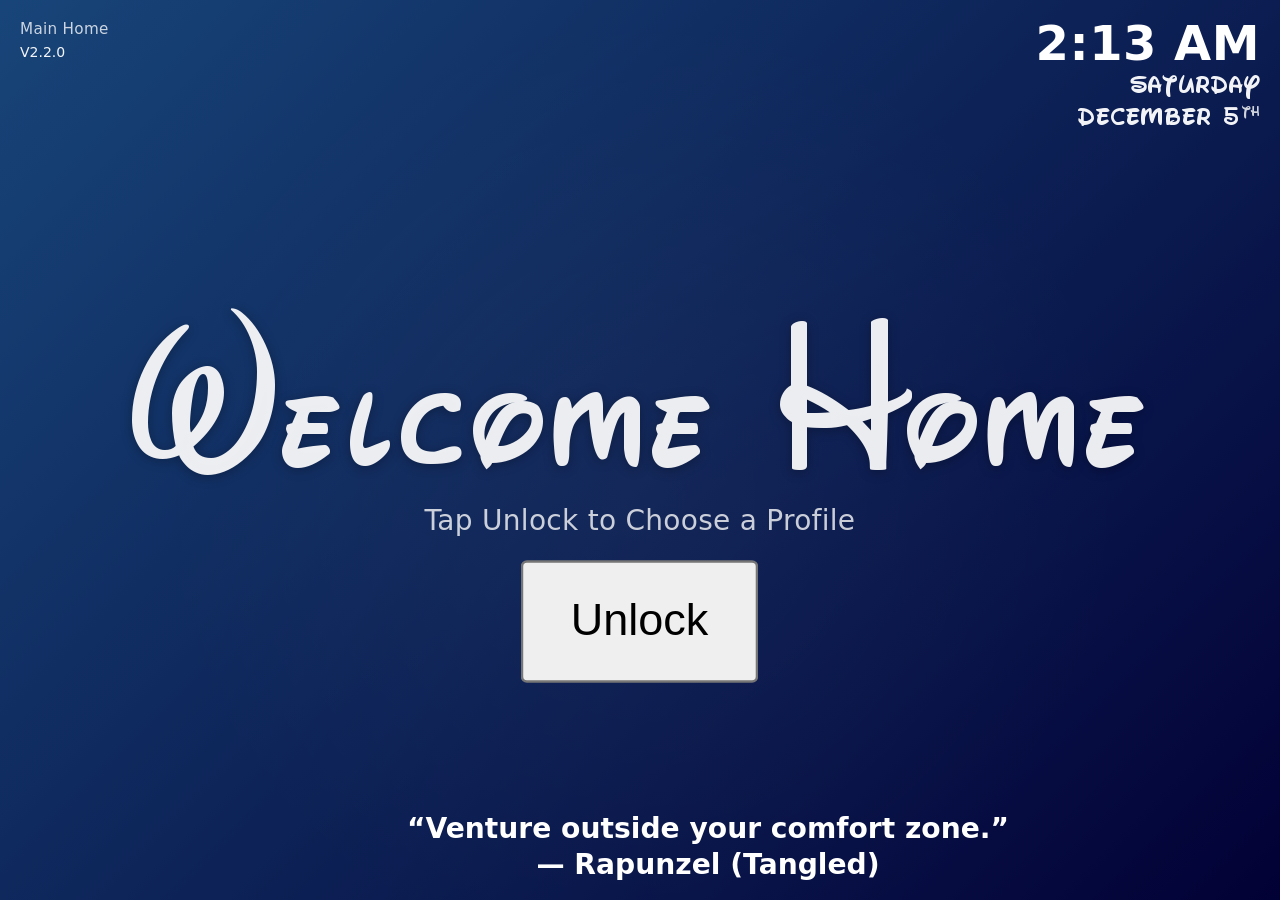
<file: index.html>
﻿<!-- index.html -->
<!doctype html>
<html lang="en">
<head>
  <meta charset="utf-8" />
  <meta name="viewport" content="width=device-width, initial-scale=1" />
  <title>Resort Channel</title>
  <link rel="stylesheet" href="styles.css" />
</head>

<body>
<main class="app">

  <!-- BACKGROUND -->
  <div class="bg"></div>
  <div class="scrim"></div>
  <canvas id="fireworksCanvas" class="fireworksCanvas" aria-hidden="true"></canvas>

  <!-- TOP BAR -->
  <header class="topbar">
    <div class="topLeft">
      <div class="pageText">
        <div id="resortName" class="resortName">Main Home</div>
        <div id="versionTag" class="versionTag">v2.#.#</div>
      </div>
    </div>

    <div class="topCenter">
      <div class="systemMessage">
        <div id="note" class="smallNote"></div>
      </div>
    </div>

    <div class="topRight">
      <div class="clockBlock">
        <div id="clock" class="clock">--:--</div>
        <div id="day" class="day">---</div>
        <div id="date" class="date">---</div>
      </div>
    </div>
  </header>

  <!-- ======================
       CENTER : PAGES ONLY
       ====================== -->
  <section class="center" id="pageHost">

    <!-- SPLASH (LOCK PAGE) -->
    <div id="splash">
      <h1 class="greeting">Welcome Home</h1>
      <p class="tagline" id="splashTagline">Tap Unlock to Choose a Profile</p>

      <div class="lockBox" id="lockBox">
        <button id="unlock" type="button">Unlock</button>
        <div id="error">Incorrect PIN</div>
      </div>

      <div class="menuGrid menuGrid--welcome">
        <button class="menuBtn" data-profile="lori" type="button">Lori &amp; Dave</button>
        <button class="menuBtn" data-profile="verhulst" type="button">Krista &amp; Mike</button>
        <button class="menuBtn" data-profile="mira" type="button">Mira &amp; Baby Hazel</button>
        <button class="menuBtn" data-profile="mckenzie" type="button">McKenzie</button>
        <button class="menuBtn" data-profile="kaylia" type="button">Kaylia</button>
        <button class="menuBtn" data-profile="tisha" type="button">Tisha &amp; Christian</button>
      </div>
    </div>

    <!-- CHOOSER (PROFILE SELECT PAGE) -->
    <div id="chooser" hidden>
      <h1 class="greeting">Welcome Home</h1>
      <p class="tagline" id="chooserTagline">Choose a Profile</p>

      <div class="menuGrid menuGrid--welcome">
        <button class="menuBtn" data-profile="lori" type="button">Lori &amp; Dave</button>
        <button class="menuBtn" data-profile="verhulst" type="button">Krista &amp; Mike</button>
        <button class="menuBtn" data-profile="mira" type="button">Mira &amp; Baby Hazel</button>
        <button class="menuBtn" data-profile="mckenzie" type="button">McKenzie</button>
        <button class="menuBtn" data-profile="kaylia" type="button">Kaylia</button>
        <button class="menuBtn" data-profile="tisha" type="button">Tisha &amp; Christian</button>
      </div>
    </div>

    <!-- PAGE: PROFILE -->
    <section id="profileView" class="page" data-page="profile" hidden>
      <h1 id="greeting" class="ProfileViewGreeting"></h1>
      <p id="tagline" class="tagline"></p>

      <div id="profileActions" class="menuGrid">
        <button class="menuBtn" data-page="disneyHome" type="button">Disney Resort Home</button>
        <button class="menuBtn" data-page="countdownDisplay" type="button">Countdown Display</button>
        <button class="menuBtn" data-page="disneyPictures" type="button">Disney Pictures</button>
        <button class="menuBtn" data-page="profileSettings" type="button">Profile Settings</button>
      </div>
    </section>

    <!-- PAGE: PROFILE SETTINGS -->
    <section id="profileSettingsView" class="page" data-page="profileSettings" hidden>
      <h1 class="profileSettingsTitle">Profile Settings</h1>
      <p class="tagline">Settings Saved per Profile.</p>

      <div class="menuGrid" id="profileSettingsActions">
        <button class="menuBtn" data-setting="arrivalDate" type="button">
          Disney Arrival Date:
          <span id="arrivalDateSettingValue" class="settingValue">Not set</span>
        </button>

        <button class="menuBtn" data-setting="homeLocation" type="button">
          Home Location (Weather):
          <span id="homeLocationSettingValue" class="settingValue">Not set</span>
        </button>

        <button class="menuBtn" data-setting="toggleCountdownOnTV" type="button">
          Countdown on Resort TV:
          <span id="countdownOnTvState">Off</span>
        </button>
      </div>
    </section>

    <!-- PAGE: COUNTDOWN DISPLAY -->
    <section id="countdownSection" class="page countdown-section" data-page="countdownDisplay" hidden aria-label="Disney Arrival Countdown">
      <div id="oneDayMessage" class="oneDayMessage">
        <div id="oneDayText" class="oneDayText">1 day till Disney</div>
      </div>

      <div class="flipcounter">
        <div class="flipcounter-top">
          <div class="flipcounter-title">
            <div class="flipcounter-kicker">Countdown to Disney</div>
            <div class="flipcounter-date">
              Arrival: <span id="arrivalDateText">—</span>
            </div>
          </div>

          <button id="changeDateBtn" class="flipcounter-change" type="button">Change date</button>
        </div>

        <div class="flipcounter-midband" aria-hidden="true"></div>

        <div class="flipcounter-row">
          <div class="flipcounter-digits">
            <div class="flipcounter-tile"><span id="cdDigit1">0</span></div>
            <div class="flipcounter-tile"><span id="cdDigit2">0</span></div>
            <div class="flipcounter-tile"><span id="cdDigit3">0</span></div>
          </div>
          <div class="flipcounter-daysLabel">Days</div>
        </div>

        <div class="flipcounter-footer">
          <span class="flipcounter-footerText">
            CITIZEN&nbsp;|&nbsp;OFFICIAL&nbsp;TIMEKEEPER OF DISNEY
          </span>
        </div>
      </div>
    </section>

    <!-- ======================
         PAGE: DISNEY RESORT TV
         ====================== -->
    <section
      id="resortTV"
      class="page resortTV"
      data-page="disneyHome"
      hidden
      aria-label="Disney Resort Channel"
    >
      <div class="resortTV-grid">

        <!-- FULL-WIDTH stage behind the rail -->
        <div id="slideStage" class="slide-stage" aria-hidden="true"></div>

        <!-- RIGHT: INFO RAIL -->
        <aside class="resortTV-rail" aria-label="Resort TV Info Rail">

          <div class="rail-brand">
            <img
              class="rail-brandLogo"
              src="assets/wdw-badge.png"
              alt="Walt Disney World badge"
              draggable="false"
            />
          </div>

          <div class="rail-divider"></div>

          <!-- WEATHER: Home + Disney (Now / Later) -->
          <section class="rail-weatherWrap" aria-label="Weather">

            <!-- top line: date left, time right -->
            <div class="rail-metaRow">
              <div class="rail-metaLeft" id="railDay">?</div>
              <div class="rail-metaRight" id="railTimeBig">?</div>
            </div>

            <div class="rail-thinRule"></div>

            <div class="rail-weather2col">

              <!-- HOME -->
              <div class="rail-col">
                <div class="rail-colTitle">HOME</div>

                <div class="rail-item">
                  <div class="rail-itemLabel">Now</div>
                  <div class="rail-card">
                    <span class="rail-weatherIcon" id="homeNowIcon">?</span>
                    <span class="rail-cardTemp" id="homeNowTemp">?</span>
                  </div>
                </div>

                <div class="rail-item">
                  <div class="rail-itemLabel">Later</div>
                  <div class="rail-card">
                    <span class="rail-weatherIcon" id="homeLaterIcon">?</span>
                    <span class="rail-cardTemp" id="homeLaterTemp">?</span>
                  </div>
                  <div class="rail-itemWhen" id="homeLaterWhen"></div>
                </div>
              </div>

              <div class="rail-vRule" aria-hidden="true"></div>

              <!-- DISNEY -->
              <div class="rail-col">
                <div class="rail-colTitle">DISNEY</div>

                <div class="rail-item">
                  <div class="rail-itemLabel">Now</div>
                  <div class="rail-card">
                    <span class="rail-weatherIcon" id="disneyNowIcon">?</span>
                    <span class="rail-cardTemp" id="disneyNowTemp">?</span>
                  </div>
                </div>

                <div class="rail-item">
                  <div class="rail-itemLabel">Later</div>
                  <div class="rail-card">
                    <span class="rail-weatherIcon" id="disneyLaterIcon">?</span>
                    <span class="rail-cardTemp" id="disneyLaterTemp">?</span>
                  </div>
                  <div class="rail-itemWhen" id="disneyLaterWhen"></div>
                </div>
              </div>

            </div>
          </section>

          <div class="rail-divider"></div>

          <!-- PARK HOURS -->
          <div class="rail-section">
            <div class="rail-sectionTitle">Park Hours</div>
            <div class="rail-divider"></div>

            <div class="rail-hoursList" id="railHoursList">
              <div class="rail-hoursItem">
                <span class="rail-hoursIcon">🏰</span>
                <div class="rail-hoursText">
                  <div class="rail-hoursName">Magic Kingdom</div>
                  <div class="rail-hoursTime">9:00 AM – 9:00 PM *</div>
                </div>
              </div>

              <div class="rail-hoursItem">
                <span class="rail-hoursIcon">🌐</span>
                <div class="rail-hoursText">
                  <div class="rail-hoursName">Epcot</div>
                  <div class="rail-hoursTime">11:00 AM – 10:00 PM *</div>
                </div>
              </div>

              <div class="rail-hoursItem">
                <span class="rail-hoursIcon">🎬</span>
                <div class="rail-hoursText">
                  <div class="rail-hoursName">Disney’s Hollywood Studios</div>
                  <div class="rail-hoursTime">9:00 AM – 9:00 PM *</div>
                </div>
              </div>

              <div class="rail-hoursItem">
                <span class="rail-hoursIcon">🦁</span>
                <div class="rail-hoursText">
                  <div class="rail-hoursName">Disney’s Animal Kingdom</div>
                  <div class="rail-hoursTime">8:00 AM – 7:00 PM *</div>
                </div>
              </div>
            </div>

            <div id="parkHoursNote" class="rail-typicalNote">
              * typical hours
            </div>
          </div>

        </aside>
      </div>
    </section>

    <!-- ======================
         OVERLAYS (NOT PAGES)
         ====================== -->

    <!-- COUNTDOWN CONFIG OVERLAY -->
    <div id="countdownOverlay" class="cdOverlay" aria-hidden="true" hidden>
      <div class="cdCard" role="dialog" aria-modal="true" aria-label="Countdown Config">
        <div class="cdHeader">
          <div class="cdTitle">Date of Arrival at Disney</div>
          <button class="cdClose" type="button">✕</button>
        </div>

        <div class="fieldRow">
          <label class="fieldLabel" for="cdDate">Select arrival date</label>
          <input id="cdDate" class="fieldInput" type="date" inputmode="none" />
        </div>

        <div id="cdError" class="npError" hidden>
          Please choose a date that is today or later.
        </div>

        <div class="btnRow">
          <button id="cdClear" class="cdBtn" type="button">Clear date</button>
          <button id="cdSave" class="cdBtn" type="button">Save</button>
        </div>
      </div>
    </div>

    <!-- NUMPAD OVERLAY -->
    <div id="numpadOverlay" class="overlay" hidden>
      <div class="numpad">
        <div class="numpadTop">
          <div class="numpadTitle">Enter PIN</div>
          <button id="npClose" class="npClose" type="button">✕</button>
        </div>

        <div id="npDots" class="dots">
          <span class="dot"></span><span class="dot"></span><span class="dot"></span>
          <span class="dot"></span><span class="dot"></span><span class="dot"></span>
        </div>

        <div class="grid">
          <button class="key" data-k="1" type="button">1</button>
          <button class="key" data-k="2" type="button">2</button>
          <button class="key" data-k="3" type="button">3</button>
          <button class="key" data-k="4" type="button">4</button>
          <button class="key" data-k="5" type="button">5</button>
          <button class="key" data-k="6" type="button">6</button>
          <button class="key" data-k="7" type="button">7</button>
          <button class="key" data-k="8" type="button">8</button>
          <button class="key" data-k="9" type="button">9</button>

          <button class="key keyFn" data-k="clear" type="button">Clear</button>
          <button class="key" data-k="0" type="button">0</button>
          <button class="key keyFn" data-k="back" type="button">Back</button>
        </div>

        <div id="npError" class="npError" hidden>Incorrect PIN</div>
      </div>
    </div>

    <!-- HOME LOCATION OVERLAY -->
    <div id="homeLocationOverlay" class="overlay" hidden aria-hidden="true" inert>
      <div class="overlayCard">
        <button class="overlayClose" id="homeLocClose" type="button" aria-label="Close">✕</button>

        <h2 class="overlayTitle">Home Location</h2>
        <p class="overlaySub">Enter City, State or ZIP. Tap Search to validate.</p>

        <div class="formRow">
          <label class="formLabel" for="homeLocQuery">City, State or ZIP</label>
          <input id="homeLocQuery" type="text" placeholder="e.g., Woodbury, MN or 55125" />
        </div>

        <div id="homeLocError" class="formError" hidden></div>
        <div id="homeLocStatus" class="formStatus" hidden></div>

        <div class="overlayActions">
          <button id="homeLocClear" class="btnDanger" type="button">Clear</button>
          <button id="homeLocSearch" class="btnSecondary" type="button">Search</button>
          <button id="homeLocSave" class="btnPrimary" type="button" disabled>Save</button>
        </div>
      </div>
    </div>

    <!-- FOOTER -->
    <footer class="bottombar">
      <div class="ticker">
        <span id="message"></span>
      </div>
    </footer>

  </section><!-- ✅ IMPORTANT: keep overlays/footer INSIDE #pageHost -->

  <!-- HOME BUTTON -->
  <button id="backBtn" class="backBtn" type="button" aria-label="Home">
    <img src="assets/up-back-arrow.png" class="homeIcon" alt="Home" />
  </button>

</main>



</main>

<script src="script.js"></script>
</body>
</html>
</file>
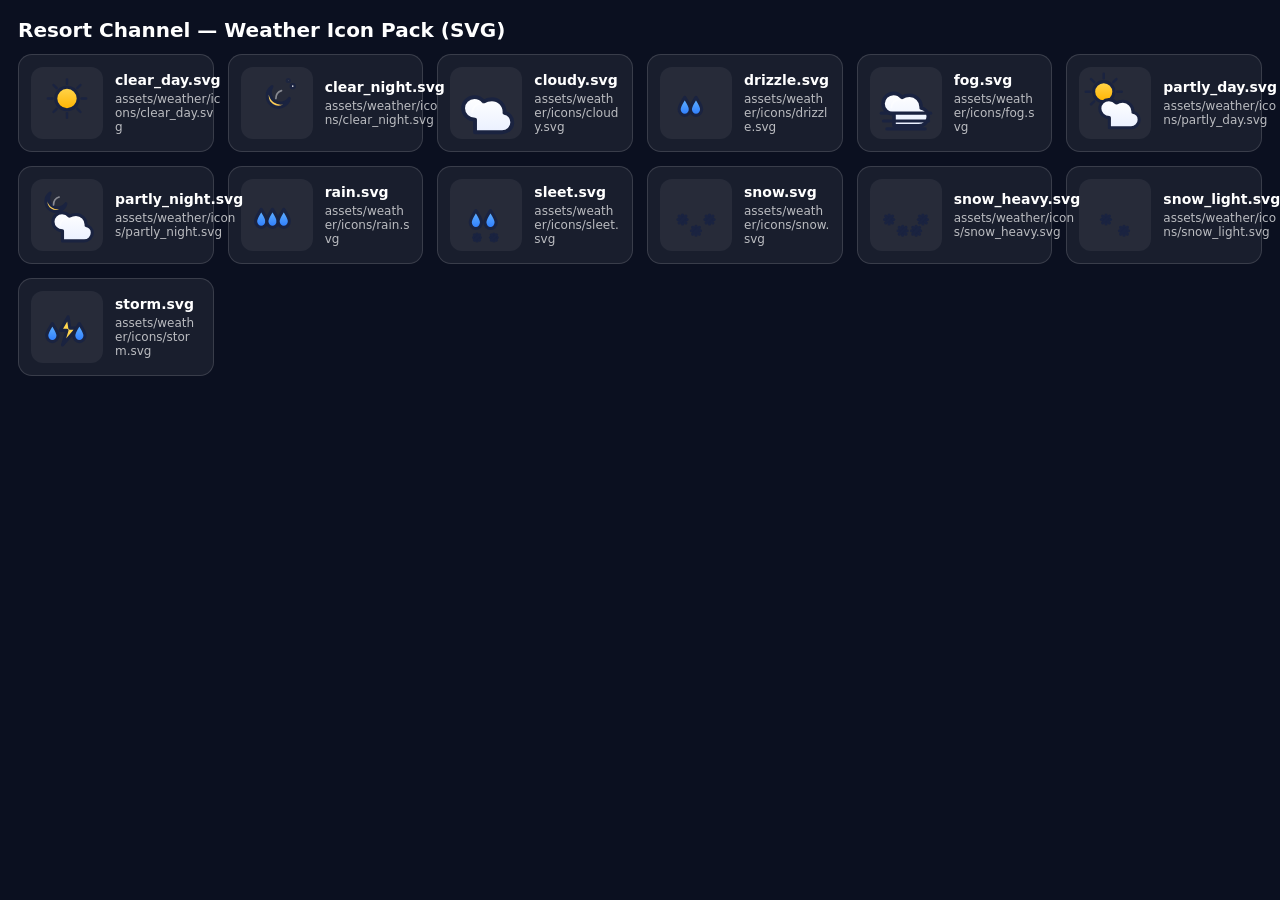
<file: assets/weather/icons/preview.html>
<!doctype html>
<html lang="en">
<head>
<meta charset="utf-8"/>
<meta name="viewport" content="width=device-width, initial-scale=1"/>
<title>Weather Icons Preview</title>
<style>
  body{font-family:system-ui,-apple-system,Segoe UI,Roboto,Arial,sans-serif;margin:18px;background:#0b1020;color:#fff}
  h1{margin:0 0 12px 0;font-size:20px}
  .grid{display:grid;grid-template-columns:repeat(auto-fill,minmax(180px,1fr));gap:14px}
  .card{background:rgba(255,255,255,.06);border:1px solid rgba(255,255,255,.14);border-radius:14px;padding:12px;display:flex;gap:12px;align-items:center}
  .icon{width:72px;height:72px;background:rgba(255,255,255,.06);border-radius:12px;display:grid;place-items:center}
  .icon img{width:72px;height:72px}
  .meta{display:flex;flex-direction:column;gap:4px}
  .name{font-weight:800;font-size:14px}
  .path{opacity:.7;font-size:12px;word-break:break-all}
</style>
</head>
<body>
<h1>Resort Channel — Weather Icon Pack (SVG)</h1>
<div class="grid">

  <div class="card">
    <div class="icon"><img src="assets/weather/icons/clear_day.svg" alt="clear_day.svg"/></div>
    <div class="meta">
      <div class="name">clear_day.svg</div>
      <div class="path">assets/weather/icons/clear_day.svg</div>
    </div>
  </div>

  <div class="card">
    <div class="icon"><img src="assets/weather/icons/clear_night.svg" alt="clear_night.svg"/></div>
    <div class="meta">
      <div class="name">clear_night.svg</div>
      <div class="path">assets/weather/icons/clear_night.svg</div>
    </div>
  </div>

  <div class="card">
    <div class="icon"><img src="assets/weather/icons/cloudy.svg" alt="cloudy.svg"/></div>
    <div class="meta">
      <div class="name">cloudy.svg</div>
      <div class="path">assets/weather/icons/cloudy.svg</div>
    </div>
  </div>

  <div class="card">
    <div class="icon"><img src="assets/weather/icons/drizzle.svg" alt="drizzle.svg"/></div>
    <div class="meta">
      <div class="name">drizzle.svg</div>
      <div class="path">assets/weather/icons/drizzle.svg</div>
    </div>
  </div>

  <div class="card">
    <div class="icon"><img src="assets/weather/icons/fog.svg" alt="fog.svg"/></div>
    <div class="meta">
      <div class="name">fog.svg</div>
      <div class="path">assets/weather/icons/fog.svg</div>
    </div>
  </div>

  <div class="card">
    <div class="icon"><img src="assets/weather/icons/partly_day.svg" alt="partly_day.svg"/></div>
    <div class="meta">
      <div class="name">partly_day.svg</div>
      <div class="path">assets/weather/icons/partly_day.svg</div>
    </div>
  </div>

  <div class="card">
    <div class="icon"><img src="assets/weather/icons/partly_night.svg" alt="partly_night.svg"/></div>
    <div class="meta">
      <div class="name">partly_night.svg</div>
      <div class="path">assets/weather/icons/partly_night.svg</div>
    </div>
  </div>

  <div class="card">
    <div class="icon"><img src="assets/weather/icons/rain.svg" alt="rain.svg"/></div>
    <div class="meta">
      <div class="name">rain.svg</div>
      <div class="path">assets/weather/icons/rain.svg</div>
    </div>
  </div>

  <div class="card">
    <div class="icon"><img src="assets/weather/icons/sleet.svg" alt="sleet.svg"/></div>
    <div class="meta">
      <div class="name">sleet.svg</div>
      <div class="path">assets/weather/icons/sleet.svg</div>
    </div>
  </div>

  <div class="card">
    <div class="icon"><img src="assets/weather/icons/snow.svg" alt="snow.svg"/></div>
    <div class="meta">
      <div class="name">snow.svg</div>
      <div class="path">assets/weather/icons/snow.svg</div>
    </div>
  </div>

  <div class="card">
    <div class="icon"><img src="assets/weather/icons/snow_heavy.svg" alt="snow_heavy.svg"/></div>
    <div class="meta">
      <div class="name">snow_heavy.svg</div>
      <div class="path">assets/weather/icons/snow_heavy.svg</div>
    </div>
  </div>

  <div class="card">
    <div class="icon"><img src="assets/weather/icons/snow_light.svg" alt="snow_light.svg"/></div>
    <div class="meta">
      <div class="name">snow_light.svg</div>
      <div class="path">assets/weather/icons/snow_light.svg</div>
    </div>
  </div>

  <div class="card">
    <div class="icon"><img src="assets/weather/icons/storm.svg" alt="storm.svg"/></div>
    <div class="meta">
      <div class="name">storm.svg</div>
      <div class="path">assets/weather/icons/storm.svg</div>
    </div>
  </div>

</div>
</body>
</html>
</file>
<file: styles.css>
/* styles.css
   =========================================================
   Resort Channel — tablet-first (16:10 friendly)
   CLEAN + COMPLETE (with Cascade Layers — no fighting by location)
   ========================================================= */

@layer base, views;

/* =========================
   BASE
   ========================= */
@layer base {

  /* =========================
     Fonts
     ========================= */
  @font-face {
    font-family: "Waltograph";
    src:
      url("assets/fonts/Waltograph.woff2") format("woff2"),
      url("assets/fonts/Waltograph.woff") format("woff");
    font-style: normal;
    font-display: swap;
  }

  @font-face {
    font-family: "WaltographUI";
    src:
      url("assets/fonts/WaltographUI-Bold.woff2") format("woff2"),
      url("assets/fonts/WaltographUI-Bold.woff") format("woff");
    font-weight: bold;
    font-style: normal;
    font-display: swap;
  }

  * { box-sizing: border-box; }

  :root{
    /* Layout */
    --topbar-h: 110px;
    --content-max: 900px;

    /* Home button reservation (footer safe area) */
    --home-btn-size: 128px;
    --home-btn-gap: 24px;
    --footer-safe-left: calc(var(--home-btn-size) + var(--home-btn-gap));
    --footer-safe-right: 16px;

    /* UI */
    --radius-lg: 24px;
    --radius-md: 18px;
    --radius-sm: 14px;

    --border-soft: rgba(255,255,255,0.18);
    --border-btn:  rgba(255,255,255,0.20);

    --text-strong: rgba(255,255,255,0.96);
    --text-soft:   rgba(255,255,255,0.82);

    /* Countdown / FlipCounter sizing system */
    --fc-pad: 18px;
    --fc-gap: 18px;
    --tile-w: 190px;
    --tile-h: 240px;
    --digit-size: 240px;
    --days-size: 85px;
    --seam-h: 9px;
    --section-width: min(860px, 92vw);

    /* Button system */
    --btn-width: 480px;

    /* Rail */
    --rail-width: 310px;
  }

  html, body{
    margin: 0;
    height: 100%;
    background: #000;
    font-family: system-ui, -apple-system, "Segoe UI", Roboto, Arial, sans-serif;
    color: #fff;
  }

  .app{
    height: 100%;
    position: relative;
    overflow: hidden;
  }

  /* Always honor [hidden] */
  [hidden] { display: none !important; }

  /* =========================
     Background
     ========================= */
  .bg{
    position: absolute;
    inset: 0;
    background: linear-gradient(135deg, #2b7ddc, #040161);
    pointer-events: none;
  }

  .bg::after{
    content:"";
    position:absolute;
    inset:0;
    background: radial-gradient(circle at 50% 55%, rgba(255,255,255,0.06), transparent 60%);
    pointer-events:none;
  }

  .scrim{
    position: absolute;
    inset: 0;
    background: rgba(0,0,0,0.45);
    pointer-events: none;
  }

  /* =========================
     Layout / Bars
     ========================= */
  .topbar{
    position: relative;
    z-index: 5;
    display: grid;
    grid-template-columns: 1fr auto 1fr;
    align-items: start;
    padding: 20px;
    height: var(--topbar-h);
  }

  .pageText{
    display: flex;
    flex-direction: column;
    gap: 4px;
  }

  .resortName{
    font-size: 0.95rem;
    letter-spacing: 0.02em;
    opacity: 0.78;
  }

  /* Top-center system message (note) */
  .systemMessage{
    font-size: 48px;
    opacity: 0;
    transform: translateY(8px);
  }

  .systemMessage.fade-in{ animation: fadeInUp 0.6s ease-out forwards; }
  .systemMessage.fade-out{ animation: fadeOutUp 0.6s ease-in forwards; }

  .oneDayMessage.fade-in{ animation: fadeInUp 0.6s ease-out forwards; }
  .oneDayMessage.fade-out{ animation: fadeOutUp 0.6s ease-in forwards; }

  @keyframes fadeInUp{
    from{ opacity: 0; transform: translateY(8px); }
    to{ opacity: 1; transform: translateY(0); }
  }
  @keyframes fadeOutUp{
    from{ opacity: 1; transform: translateY(0); }
    to{ opacity: 0; transform: translateY(-8px); }
  }

  .clockBlock{ text-align: right; }

  .clock{
    font-size: 48px;
    font-weight: 900;
    letter-spacing: 0.01em;
    line-height: 46px;
  }

  .day,
  .date{
    font-family: "WaltographUI", system-ui, sans-serif;
    font-size: 24px;
    line-height: 28px;
    font-weight: 850;
    opacity: 0.95;
  }

  .daySuffix{
    font-size: 0.6em;
    vertical-align: super;
    margin-left: 2px;
    opacity: 0.85;
  }

  /* Main center area */
  .center{
    position: relative;
    z-index: 4;
    height: calc(100% - var(--topbar-h));
    display: flex;
    align-items: center;
    justify-content: center;
    text-align: center;
    padding-top: 6vh;
    margin-top: -10vh;
  }

  /* Let the page host behave like a full-screen stage */
  #pageHost{
    position: relative;
    width: 100%;
    height: 100%;
  }

  /* =========================
     Bottom Bar / Quote / Ticker
     ========================= */
  .bottombar{
    position: fixed;
    left: 0;
    right: 0;
    bottom: 6px;
    padding: 10px 16px;
    z-index: 5;
  }

  .bottombar .ticker{
    margin-left: var(--footer-safe-left);
    margin-right: var(--footer-safe-right);
    width: auto;
    text-align: center;
  }

  #message{
    white-space: pre-line;
    text-align: center;
  }

  /* Clamp to 2 lines */
  .bottombar .ticker #message{
    font-size: clamp(26px, 2.2vw, 32px);
    font-weight: 600;
    line-height: 1.3;

    display: -webkit-box;
    -webkit-box-orient: vertical;
    -webkit-line-clamp: 2;
    line-clamp: 2;
    overflow: hidden;
  }

  /* =========================
     Splash text
     ========================= */
  .greeting{
    font-family: "Waltograph", system-ui, sans-serif;
    font-size: clamp(200px, 4.2vw, 250px);
    letter-spacing: 0.03em;
    margin: 0;
    font-weight: 400;
    font-synthesis: none;
    -webkit-font-smoothing: antialiased;
    text-rendering: optimizeLegibility;
    color: rgba(255,255,255,0.92);
    text-shadow: 0 2px 12px rgba(0,0,0,0.28);
  }

  .tagline{
    text-align: center;
    font-size: clamp(8px, 2.4vw, 28px);
    opacity: 0.78;
    letter-spacing: 0.01em;
    margin-top: 2px;
  }

  .lockBox{ margin-top: 60px; }

  #unlock{
    scale: 2.5;
    padding: 12px 18px;
    font-size: 18px;
  }

  #error{
    display: none;
    color: #ff9999;
    margin-top: 8px;
  }

  /* =========================
     Unified button grid + style
     ========================= */
  .menuGrid{
    display: grid;
    grid-template-columns: repeat(2, auto);
    gap: 12px;
    margin: 30px auto 0;
    width: fit-content;
    justify-items: center;
    align-items: center;
  }

  /* Profile actions ONLY = 1 column */
  #profileView .menuGrid{ grid-template-columns: 1fr; }

  /* Splash menu hidden until unlocked */
  #splash .menuGrid--welcome{ display: none; }

  .menuBtn{
    width: var(--btn-width);
    padding: 18px 18px;
    border-radius: var(--radius-md);
    font-size: 22px;
    font-weight: 850;
    letter-spacing: 0.02em;

    border: 1px solid var(--border-btn);
    background: linear-gradient(180deg, rgba(255,255,255,0.18), rgba(255,255,255,0.10));
    color: var(--text-strong);

    box-shadow:
      inset 0 1px 0 rgba(255,255,255,0.22),
      0 10px 24px rgba(0,0,0,0.28);

    cursor: pointer;
    text-align: center;
    transition: transform 100ms ease, background 180ms ease, box-shadow 180ms ease;
    -webkit-tap-highlight-color: transparent;
  }

  .menuBtn:hover{
    background: linear-gradient(180deg, rgba(255,255,255,0.22), rgba(255,255,255,0.12));
  }

  .menuBtn:active{
    transform: scale(0.985);
    box-shadow:
      inset 0 1px 0 rgba(255,255,255,0.20),
      0 6px 18px rgba(0,0,0,0.26);
  }

  /* =========================
     Chooser View
     ========================= */
  #chooser{
    width: 100%;
    display: flex;
    flex-direction: column;
    align-items: center;
    margin: 0 auto;
    min-height: 62vh;
    white-space: nowrap;
  }

  /* =========================
     Profile View
     ========================= */
  #profileView{
    width: 100%;
    margin: 0 auto;
    min-height: 62vh;
    flex-direction: column;
    align-items: center;
    white-space: nowrap;
  }

  #profileView .ProfileViewGreeting{
    font-family: "Waltograph", system-ui, sans-serif;
    font-size: clamp(100px, 4.2vw,160px);
    font-weight: 400;
    font-synthesis: none;
    -webkit-font-smoothing: antialiased;
    text-rendering: optimizeLegibility;
    color: rgba(255,255,255,0.92);
    text-shadow: 0 2px 12px rgba(0,0,0,0.28);
    margin: 20px auto;
    max-width: 92vw;
    white-space: nowrap;
  }

  #profileActions{
    margin-top: 18px;
    width: min(520px, 92vw);
    margin-left: auto;
    margin-right: auto;
    padding-bottom: 6px;
  }

  /* =========================
     Home Button
     ========================= */
  .backBtn{
    position: absolute;
    left: 16px;
    bottom: 8px;
    width: var(--home-btn-size);
    height: var(--home-btn-size);
    border-radius: 50%;
    border: 1px solid rgba(255,255,255,0.25);
    background: rgba(0,0,0,0.35);
    opacity: 0.65;
    display: none;
    cursor: pointer;
    z-index: 50;
    overflow: hidden;
    -webkit-tap-highlight-color: transparent;
    outline: none;
    padding: 0;

    box-shadow:
      inset 0 1px 0 rgba(255,255,255,0.10),
      0 14px 30px rgba(0,0,0,0.30);
  }

  .backBtn::after{
    content:"";
    position:absolute;
    inset:0;
    border-radius:50%;
    background: rgba(255,255,255,0.18);
    opacity: 0;
    transition: opacity 120ms ease;
    pointer-events:none;
  }

  .backBtn.disabled{
    opacity: 0.35;
    pointer-events: none;
  }

  .homeIcon{
    position:absolute;
    width: 130px;
    height:auto;
    left:50%;
    top:50%;
    transform: translate(-50%, -50%) translateX(-4px);
    pointer-events:none;
  }

  /* =========================
     Numpad Overlay
     ========================= */
  .overlay{
    position: absolute;
    inset: 0;
    display: none;
    align-items: center;
    justify-content: center;
    background: rgba(0,0,0,0.65);
    z-index: 20;
    pointer-events: none;
  }

  .overlay.show{
    display: flex;
    pointer-events: auto;
  }

  .numpad{
    background:#111;
    padding: 18px;
    border-radius: var(--radius-md);
    width: 320px;
    border: 1px solid rgba(255,255,255,0.10);
    box-shadow: 0 18px 44px rgba(0,0,0,0.45);
  }

  .dots{
    display:flex;
    justify-content:center;
    gap:10px;
    margin: 10px 0;
  }

  .dot{
    width: 12px;
    height: 12px;
    border-radius: 50%;
    background: rgba(255,255,255,0.20);
  }

  .dot.filled{ background:#fff; }

  .grid{
    display:grid;
    grid-template-columns: repeat(3, 1fr);
    gap: 10px;
  }

  .key{
    padding: 16px;
    font-size: 18px;
    background: rgba(255,255,255,0.10);
    border: none;
    color: #fff;
    border-radius: 12px;
    transition: transform 80ms ease, background 120ms ease;
  }

  .key:active{
    transform: scale(0.96);
    background: rgba(255,255,255,0.18);
  }

  .keyFn{ font-size: 14px; }

  .npError{
    color:#ff9999;
    text-align:center;
    margin-top:10px;
    font-weight: 700;
  }

  /* =========================
     Countdown Config Modal
     ========================= */
  .cdOverlay{
    position: fixed;
    inset: 0;
    display: none;
    align-items: center;
    justify-content: center;
    padding: 28px;
    background: rgba(0,0,0,0.65);
    z-index: 999;
    pointer-events: none;
  }

  .cdOverlay.show{
    display:flex;
    pointer-events: auto;
  }

  .cdCard{
    width: min(620px, 96vw);
    background: rgba(15,15,15,0.94);
    border: 1px solid rgba(255,255,255,0.18);
    border-radius: var(--radius-lg);
    padding: 30px 32px;
    box-shadow: 0 18px 44px rgba(0,0,0,0.45);
    pointer-events: auto;
  }

  .cdHeader{
    display: grid;
    grid-template-columns: 1fr auto 1fr;
    align-items: center;
    margin-bottom: 20px;
    position: relative;
  }

  .cdTitle{
    grid-column: 2;
    text-align:center;
    font-size: 32px;
    font-weight: 900;
    letter-spacing: 0.2px;
    pointer-events:none;
  }

  .cdClose{
    grid-column: 3;
    justify-self: end;
    width: 56px;
    height: 56px;
    border-radius: 16px;
    border: 1px solid rgba(255,255,255,0.20);
    background: rgba(255,255,255,0.10);
    color: rgba(255,255,255,0.95);
    cursor: pointer;
    font-size: 22px;
    position: relative;
    z-index: 5;
  }

  .cdClose:active{ transform: translateY(1px); }

  #countdownOverlay[data-mode="change"] #cdClear{ display:none !important; }
  #countdownOverlay:not([data-mode="change"]) #cdClear{ display:inline-block; }

  .fieldRow{
    display: grid;
    grid-template-columns: 1fr max-content;
    align-items: center;
    gap: 22px;
    margin: 18px 0;
    padding: 18px 20px;
    border-radius: var(--radius-md);
    background: rgba(255,255,255,0.05);
    border: 1px solid rgba(255,255,255,0.10);
  }

  .fieldLabel{
    font-size: 24px;
    opacity: 0.92;
  }

  .fieldInput{
    width: auto;
    height: 56px;
    margin: 0 auto;
    padding: 0 10px;
    border-radius: 16px;
    border: 1px solid rgba(255,255,255,0.22);
    background: rgba(0,0,0,0.30);
    color: rgba(255,255,255,0.95);
    justify-self: center;
    font-size: 24px;
    text-align: center;
    align-self: center;
  }

  .btnRow{
    display: grid;
    grid-template-columns: 1fr 1fr;
    gap: 18px;
    margin-top: 24px;
    width: 100%;
  }

  .btnRow .cdBtn{
    width: 100%;
    padding: 14px 14px;
    font-size: clamp(18px, 2.8vw, 26px);
    font-weight: 900;
    border-radius: var(--radius-md);
    border: 1px solid rgba(255,255,255,0.20);
    background: linear-gradient(180deg, rgba(255,255,255,0.18), rgba(255,255,255,0.10));
    color: rgba(255,255,255,0.96);

    min-width: 0;
    white-space: nowrap;
    overflow: hidden;
    text-overflow: ellipsis;
  }

  #countdownOverlay[data-mode="change"] #cdSave{ grid-column: 2; }

  /* =========================
     Profile Backgrounds
     ========================= */
  .app.profile-verhulst .bg{
    background-image: url("assets/bg-verhulst.webp");
    background-size: cover;
    background-position: center;
  }
  .app.profile-lori .bg{
    background-image: url("assets/bg-lori.jpg");
    background-size: cover;
    background-position: center;
  }
  .app.profile-mckenzie .bg{
    background-image: url("assets/bg-mckenzie.png");
    background-size: cover;
    background-position: center;
  }
  .app.profile-kaylia .bg{
    background-image: url("assets/bg-kaylia.jpg");
    background-size: cover;
    background-position: center;
  }
  .app.profile-mira .bg{
    background-image: url("assets/bg-mira.jpg");
    background-size: cover;
    background-position: center;
  }
  .app.profile-tisha .bg{
    background-image: url("assets/bg-tisha.jpg");
    background-size: cover;
    background-position: center;
  }
  .app[class*="profile-"] .scrim{ background: rgba(0,0,0,0.45); }

  /* =========================
     Countdown Mode Backgrounds
     ========================= */
  .app.countdown-mode .bg{
    background-image: url("assets/saratoga-bkgd.png");
    background-size: cover;
    background-position: center bottom;
    background-repeat: no-repeat;
  }

  .app.countdown-mode.one-day-mode .bg{
    background-image: url("assets/one-day-bkgd.webp");
    background-size: cover;
    background-position: center center;
    background-repeat: no-repeat;
  }

  .app.countdown-mode #greeting,
  .app.countdown-mode #tagline,
  .app.countdown-mode #profileActions{
    display:none !important;
  }

  /* =========================
     Countdown Display (FlipCounter)
     ========================= */
  .countdown-section{
    position: absolute;
    left: 50%;
    top: 50%;
    transform: translate(-50%, -50%);
    z-index: 6;
    width: var(--section-width);
    padding: 5px;
  }

  .flipcounter{
    position: relative;
    overflow: hidden;
    border-radius: 22px;
    padding: var(--fc-pad);
    background: linear-gradient(180deg, rgba(30,120,255,0.65), rgba(35,95,220,0.50));
    border: 1px solid rgba(255,255,255,0.22);
    box-shadow: 0 16px 34px rgba(0,0,0,0.22);
    min-height: 340px;
  }

  .flipcounter-top{
    position: relative;
    z-index: 2;
    display:flex;
    align-items:center;
    justify-content: space-between;
    gap: 14px;
    margin-bottom: 14px;
  }

  .flipcounter-kicker{
    font-weight: 900;
    font-size: 20px;
    letter-spacing: 0.04em;
  }

  .flipcounter-date{
    margin-top: 4px;
    opacity: 0.9;
    font-size: 16px;
  }

  .flipcounter-change{
    padding: 12px 14px;
    border-radius: 14px;
    border: 1px solid rgba(255,255,255,0.22);
    background: rgba(255,255,255,0.12);
    color: rgba(255,255,255,0.95);
    font-weight: 800;
    cursor: pointer;
  }

  .flipcounter-midband{
    position:absolute;
    left:0;
    right:0;
    top:85px;
    height:265px;
    background: rgba(0,0,0,0.16);
  }

  .flipcounter-row{
    position: relative;
    z-index: 2;
    display:flex;
    align-items:center;
    justify-content:center;
    gap: var(--fc-gap);
    padding: 18px 12px 12px;
  }

  .flipcounter-digits{
    display:flex;
    gap: 12px;
  }

  .flipcounter-tile{
    position: relative;
    overflow: hidden;
    width: var(--tile-w);
    height: var(--tile-h);
    border-radius: 14px;
    background: rgba(255,255,255,0.98);
    box-shadow: 0 14px 30px rgba(0,0,0,0.28);
    display: grid;
    place-items: center;
  }

  .flipcounter-tile::after{
    content:"";
    position:absolute;
    left:5px;
    right:5px;
    top:50%;
    height: var(--seam-h);
    transform: translateY(-10px);
    background: rgba(0,0,0,0.90);
    border-radius: 3px;
    pointer-events:none;
  }

  .flipcounter-tile span{
    display:block;
    width:100%;
    text-align:center;
    font-size: var(--digit-size);
    font-weight: 900;
    line-height: 1;
    margin: 0;
    padding: 0;
    font-variant-numeric: tabular-nums;
    font-feature-settings: "tnum" 1;
    color: rgba(5,30,55,0.95);
  }

  .flipcounter-daysLabel{
    font-size: var(--days-size);
    font-weight: 800;
    line-height: 1;
    letter-spacing: 0.2px;
    color: rgba(255,255,255,0.95);
    padding-right: 6px;
  }

  .flipcounter-footer{
    position: relative;
    z-index: 2;
    background: rgba(0,0,0,0.14);
    padding: 10px 14px;
    text-align:center;
    border-radius: 14px;
    margin-top: 10px;
  }

  .flipcounter-footerText{
    font-size: 16px;
    font-weight: 900;
    letter-spacing: 0.9px;
    color: rgba(255,255,255,0.92);
  }

  .flipcounter-tile.is-flipping{
    animation: tileFlipUp 220ms ease-out;
    transform-origin: 50% 70%;
  }

  @keyframes tileFlipUp{
    0%   { transform: translateY(6px) rotateX(0deg); }
    40%  { transform: translateY(0px) rotateX(-14deg); }
    100% { transform: translateY(0px) rotateX(0deg); }
  }

  /* =========================
     One-Day / Arrival / Post-trip
     ========================= */
  .app.countdown-mode .scrim { background: rgba(0,0,0,0.25); }
  .app.countdown-mode.one-day-mode .scrim { background: rgba(0,0,0,0.15); }

  .app.countdown-mode.one-day-mode .flipcounter{ display: none !important; }

  .oneDayMessage{
    position: fixed;
    left: 50%;
    top: 50%;
    z-index: 20;

    --lift: -220px;
    --in: 700ms;
    --hold: 3500ms;
    --out: 700ms;

    max-width: 980px;
    min-width: 750px;
    line-height: 1.35;
    text-align: center;
    white-space: normal;

    font-family: "WaltographUI", system-ui, sans-serif;
    font-size: clamp(64px, 3.8vw, 72px);
    font-weight: 900;
    letter-spacing: 0.06em;

    color: rgba(255,255,255,0.96);
    text-shadow:
      0 4px 18px rgba(0,0,0,0.45),
      0 0 22px rgba(255,255,255,0.35);

    transform: translate(-50%, -50%) translateY(var(--lift));
    opacity: 0;
    animation: oneDayInOut calc(var(--in) + var(--hold) + var(--out)) ease-in-out infinite;
    will-change: transform, opacity;

    display: none;
  }

  .app.countdown-mode.one-day-mode .oneDayMessage{ display: block; }

  .app.arrival-day-mode .oneDayMessage{
    display: block;
    animation: none;
    opacity: 1;
  }

  .app.arrival-day-mode .flipcounter{ display: none !important; }

  @keyframes oneDayInOut{
    0%{
      opacity: 0;
      transform: translate(-50%, -50%) translateY(calc(var(--lift) + 16px)) scale(0.985);
    }
    12%{
      opacity: 1;
      transform: translate(-50%, -50%) translateY(var(--lift)) scale(1);
    }
    78%{
      opacity: 1;
      transform: translate(-50%, -50%) translateY(var(--lift)) scale(1);
    }
    100%{
      opacity: 0;
      transform: translate(-50%, -50%) translateY(calc(var(--lift) - 10px)) scale(0.99);
    }
  }

  .app.arrival-day-mode .bg{
    background-image: url("assets/one-day-bkgd.webp");
    background-size: cover;
    background-position: center center;
    background-repeat: no-repeat;
  }

  .app.post-trip-mode .bg{
    background-image: url("assets/bg-welcome-home.png");
    background-size: cover;
    background-position: center bottom;
    background-repeat: no-repeat;
  }

  .app.post-trip-mode .scrim{ background: rgba(0,0,0,0.40); }

  .app.post-trip-mode .oneDayMessage{
    display: block;
    animation: none;
    opacity: 1;
    font-size: clamp(54px, 3.2vw, 64px);
  }

  /* =========================
     Fireworks canvas overlay
     ========================= */
  #fireworksCanvas{
    position: fixed;
    inset: 0;
    width: 100vw;
    height: 100vh;
    pointer-events: none;
    background: transparent;
    z-index: 9999;
  }

  /* =========================
     HOME LOCATION OVERLAY (City/State/ZIP) — STYLE ONLY
     ========================= */
  #homeLocationOverlay.overlay{ z-index: 30; }

  #homeLocationOverlay .overlayCard{
    width: min(720px, 92vw);
    background: rgba(15,15,15,0.94);
    border: 1px solid rgba(255,255,255,0.18);
    border-radius: var(--radius-lg);
    padding: 28px 28px 22px;
    box-shadow: 0 18px 44px rgba(0,0,0,0.45);
    position: relative;
  }

  #homeLocationOverlay .overlayClose{
    position: absolute;
    top: 18px;
    right: 18px;
    width: 56px;
    height: 56px;
    border-radius: 16px;
    border: 1px solid rgba(255,255,255,0.20);
    background: rgba(255,255,255,0.10);
    color: rgba(255,255,255,0.95);
    cursor: pointer;
    font-size: 22px;
    line-height: 1;
    display: grid;
    place-items: center;
    box-shadow:
      inset 0 1px 0 rgba(255,255,255,0.14),
      0 10px 22px rgba(0,0,0,0.25);
  }

  #homeLocationOverlay .overlayClose:active{ transform: translateY(1px); }

  #homeLocationOverlay .overlayTitle{
    margin: 0 0 8px;
    font-size: 44px;
    font-weight: 950;
    letter-spacing: 0.2px;
  }

  #homeLocationOverlay .overlaySub{
    margin: 0 0 18px;
    font-size: 22px;
    opacity: 0.84;
    line-height: 1.25;
  }

  #homeLocationOverlay .formRow{
    margin-top: 10px;
    padding: 18px 18px;
    border-radius: var(--radius-md);
    background: rgba(255,255,255,0.05);
    border: 1px solid rgba(255,255,255,0.10);
  }

  #homeLocationOverlay .formLabel{
    display: block;
    text-align: left;
    font-size: 22px;
    font-weight: 850;
    opacity: 0.92;
    margin-bottom: 10px;
  }

  #homeLocationOverlay input[type="text"]{
    width: 100%;
    height: 60px;
    padding: 0 16px;
    border-radius: 16px;
    border: 1px solid rgba(255,255,255,0.22);
    background: rgba(0,0,0,0.30);
    color: rgba(255,255,255,0.95);
    font-size: 26px;
    font-weight: 800;
    letter-spacing: 0.2px;
    outline: none;
  }

  #homeLocationOverlay input[type="text"]::placeholder{
    color: rgba(255,255,255,0.45);
    font-weight: 700;
  }

  #homeLocationOverlay .formError,
  #homeLocationOverlay .formStatus{
    margin-top: 14px;
    padding: 12px 14px;
    border-radius: 14px;
    font-size: 18px;
    font-weight: 850;
    letter-spacing: 0.02em;
    text-align: left;
  }

  #homeLocationOverlay .formError{
    background: rgba(255, 80, 80, 0.14);
    border: 1px solid rgba(255, 120, 120, 0.35);
    color: rgba(255, 210, 210, 0.95);
  }

  #homeLocationOverlay .formStatus{
    background: rgba(120, 200, 255, 0.12);
    border: 1px solid rgba(160, 220, 255, 0.28);
    color: rgba(235, 250, 255, 0.95);
  }

  #homeLocationOverlay .overlayActions{
    display: grid;
    grid-template-columns: repeat(4, auto);
    justify-content: center;
    gap: 14px;
    margin-top: 18px;
  }

  #homeLocationOverlay .overlayActions button{
    height: 56px;
    min-width: 140px;
    border-radius: var(--radius-md);
    border: 1px solid rgba(255,255,255,0.20);
    background: linear-gradient(180deg, rgba(255,255,255,0.18), rgba(255,255,255,0.10));
    color: rgba(255,255,255,0.96);
    font-size: 20px;
    font-weight: 900;
    letter-spacing: 0.02em;

    cursor: pointer;
    white-space: nowrap;
    overflow: hidden;
    text-overflow: ellipsis;

    box-shadow:
      inset 0 1px 0 rgba(255,255,255,0.20),
      0 10px 22px rgba(0,0,0,0.26);

    -webkit-tap-highlight-color: transparent;
  }

  #homeLocationOverlay .overlayActions button:active{
    transform: scale(0.985);
    box-shadow:
      inset 0 1px 0 rgba(255,255,255,0.18),
      0 6px 18px rgba(0,0,0,0.22);
  }

  #homeLocationOverlay .btnSecondary{ background: rgba(255,255,255,0.10); }

  #homeLocationOverlay .btnDanger{
    background: linear-gradient(180deg, rgba(255,80,80,0.22), rgba(255,80,80,0.10));
    border-color: rgba(255,140,140,0.35);
  }

  #homeLocationOverlay .btnPrimary{
    background: linear-gradient(180deg, rgba(30,120,255,0.55), rgba(35,95,220,0.45));
    border-color: rgba(160, 205, 255, 0.40);
  }

  #homeLocationOverlay .overlayActions button:disabled{
    opacity: 0.45;
    cursor: not-allowed;
    transform: none;
    box-shadow: inset 0 1px 0 rgba(255,255,255,0.12);
  }

  @media (max-width: 680px){
    #homeLocationOverlay .overlayTitle{ font-size: 36px; }
    #homeLocationOverlay .overlaySub{ font-size: 18px; }
    #homeLocationOverlay input[type="text"]{ font-size: 22px; height: 54px; }
    #homeLocationOverlay .overlayActions{ grid-template-columns: 1fr 1fr; }
  }

  .versionTag{
    margin-top: 2px;
    font-size: 14px;
    opacity: 0.95;
    text-transform: uppercase;
  }

  /* =========================
     PROFILE SETTINGS (CSS-only panel + title)
     ========================= */
  #profileSettingsView{
    background: rgba(74, 74, 74, 1);
    border-radius: 18px;
    border: 1px solid rgba(255, 255, 255, 0.15);
    box-shadow: 0 10px 28px rgba(0, 0, 0, 0.45);
    width: min(760px, 92vw);
    padding: 28px 28px 24px;
    margin: 0;
    display: flex;
    flex-direction: column;
    align-items: center;
  }

  .profileSettingsTitle{
    font-family: "Waltograph", system-ui, sans-serif;
    font-size: clamp(120px, 4.6vw, 185px);
    font-weight: 400;
    margin: 10px auto 6px;
    color: rgba(255,255,255,0.92);
    text-shadow: 0 2px 12px rgba(0,0,0,0.28);
    white-space: nowrap;
  }

  #profileSettingsView .tagline{
    margin: 0 0 16px 0;
    opacity: 0.85;
  }

  #profileSettingsView .menuGrid{
    grid-template-columns: 1fr;
    gap: 12px;
    margin-top: 10px;
  }

  /* =========================
     RESORT TV PAGE (base styling)
     ========================= */
  #resortTV{
    position: absolute;
    inset: 0;
    width: 100%;
    height: 100%;
  }

  .page.resortTV{ height: 100%; }

  .resortTV-grid{
    display: grid;
    grid-template-columns: 1fr var(--rail-width);
    height: 100%;
  }

  /* Slides span full width behind rail */
  .slide-stage{
    grid-column: 1 / -1;
    grid-row: 1;
    position: relative;
    overflow: hidden;
    height: 100%;
    width: 100%;
    z-index: 1;
  }

/* Slides: single source of truth (no keyframes, no duplicate definitions) */
.slide{
  position: absolute;
  inset: 0;
  width: 100%;

  /* default off-screen right */
  transform: translate3d(100%, 0, 0);

  will-change: transform;
  backface-visibility: hidden;

  transition: transform 1800ms cubic-bezier(.22,.61,.36,1);
}

.slide.is-active{
  transform: translate3d(0, 0, 0);
}

.slide.is-incoming{
  transform: translate3d(100%, 0, 0);
}

.slide.is-outgoing{
  transform: translate3d(-100%, 0, 0);
}

  .slide-bg{
    position: absolute;
    inset: 0;
    background-size: cover;
    background-position: center;
    background-repeat: no-repeat;
    z-index: 1;
  }

  .slide-content{
    position: absolute;
    right: calc(var(--rail-width) + 20px);
    left: auto;
    top: 45%;
    transform: translateY(-50%);
    width: min(460px, calc(100% - var(--rail-width) - 120px));
    text-align: center;

    z-index: 2;
    padding: 18px 10px;

    background: rgba(0,0,0,0.18);
    border: 1px solid rgba(255,255,255,0.10);
    border-radius: 18px;
    backdrop-filter: blur(2px);
  }

  .slide-content .hero-subtitle{
    font-size: clamp(28px, 3vw, 44px);
    opacity: 0.9;
    margin: 0 0 10px 0;
  }

  .slide-content .hero-time{
    font-size: clamp(36px, 4vw, 64px);
    font-weight: 500;
    margin: 0;
  }

  /* Rail */
  .resortTV-rail{
    grid-column: 2;
    grid-row: 1;
    position: relative;
    z-index: 5;

    justify-content: flex-start;
    height: 100%;
    padding: 22px 18px;
    display: flex;
    flex-direction: column;
    align-items: center;
    gap: 2px;

    background:
      radial-gradient(circle at 25% 8%, rgba(120,160,255,0.22), transparent 60%),
      linear-gradient(180deg, #8a2f45 0%, #6a2b4f 38%, #3b2a5e 68%, #1c2444 100%);

    border-left: 1px solid rgba(255,255,255,0.14);
    box-shadow: -18px 0 40px rgba(0,0,0,0.25);
  }

  .rail-brand{
    width: 74%;
    display: flex;
    justify-content: center;
    align-items: center;
    margin-top: -18px;
    margin-bottom: -5px;
  }

  .rail-brandLogo{
    width: 100%;
    height: auto;
    display: block;
    opacity: 0.95;
    padding-bottom: 2px;
  }

  .rail-divider{
    width: 100%;
    height: 2px;
    background: rgba(255,255,255,0.35);
    margin: 2px 0;
  }

  /* WEATHER */
  .rail-weatherWrap{ width: 100%; padding: 6px 0 8px; }

  .rail-metaRow{
    width: 100%;
    display: flex;
    align-items: baseline;
    justify-content: space-between;
    padding-bottom: 2px;
  }

  .rail-metaLeft,
  .rail-metaRight{
    font-size: 22px;
    font-weight: 800;
    opacity: 0.95;
    white-space: nowrap;
  }

  .rail-thinRule{
    width: 100%;
    height: 2px;
    margin: 2px 0 4px;
    background: rgba(255,255,255,0.22);
  }

  .rail-weather2col{
    width: 100%;
    display: grid;
    grid-template-columns: 1fr auto 1fr;
    column-gap: 16px;
    align-items: start;
  }

  .rail-vRule{
    width: 1px;
    height: 100%;
    background: rgba(255,255,255,0.18);
    justify-self: center;
  }

  .rail-colTitle{
    text-align: center;
    font-size: 30px;
    font-weight: 900;
    opacity: 0.98;
  }

  .rail-itemLabel{
    font-size: 18px;
    font-weight: 800;
    opacity: 0.92;
  }

  .rail-card{
    width: 100%;
    height: 52px;
    display: flex;
    align-items: center;
    gap: 8px;
    justify-content: center;
    border-radius: 4px;
    border: 1px solid rgba(255,255,255,0.18);
    background: linear-gradient(180deg, rgba(255,255,255,0.10), rgba(255,255,255,0.05));
    box-shadow:
      0 8px 14px rgba(0,0,0,0.20),
      inset 0 1px 0 rgba(255,255,255,0.10);
  }

  .rail-weatherIcon{
    display: inline-flex;
    align-items: center;
    justify-content: center;
    line-height: 0;
  }

  .rail-weatherIcon img,
  .rail-weatherIcon svg{
    display: block;
    height: 50px;
    width: auto;
  }

  .rail-cardTemp{
    font-size: 30px;
    font-weight: 900;
    line-height: 1;
    font-variant-numeric: tabular-nums;
    font-feature-settings: "tnum" 1;
    padding-right: 5px;
  }

  .rail-itemWhen{
    margin-top: 6px;
    text-align: center;
    font-size: 16px;
    font-weight: 800;
    opacity: 0.92;
    letter-spacing: 0.02em;
    min-height: 18px;
  }

  /* HOURS */
  .rail-sectionTitle{
    font-size: 24px;
    text-align: center;
    letter-spacing: 0.16em;
    text-transform: uppercase;
    opacity: 0.95;
  }

  .rail-hoursList{
    margin: 8px 0;
    display: flex;
    flex-direction: column;
    gap: 12px;
  }

  .rail-hoursItem{
    display: grid;
    grid-template-columns: 30px 1fr;
    gap: 12px;
    align-items: start;
  }

  .rail-hoursIcon{
    font-size: 24px;
    opacity: 0.95;
    margin-top: 2px;
    margin-right: 4px;
  }

  .rail-hoursName{
    font-size: 20px;
    font-weight: 800;
    line-height: 1.15;
  }

  .rail-hoursTime{
    font-size: 18px;
    opacity: 0.92;
    margin-top: 3px;
  }

  .rail-typicalNote{
    margin-bottom: 2px;
    text-align: center;
    font-size: 18px;
    font-weight: 700;
    letter-spacing: 0.08em;
    opacity: 0.65;
    pointer-events: none;
  }

}

/* =========================
   VIEWS
   ========================= */
@layer views {

  .app.view-disneyHome .topbar{ display: none; }

  .app.view-disneyHome .bg{ opacity: 0; }

  .app.view-disneyHome .center{
    height: 100vh;
    padding-top: 0;
    margin-top: 0;
    align-items: stretch;
    justify-content: stretch;
    text-align: left;
  }

  .app.view-disneyHome .resortTV-grid{ height: 100%; }

  /* Reserve right rail space for the ticker */
  .app.view-disneyHome{
    --footer-safe-right: calc(var(--rail-width) + 16px);
  }

  .app.view-disneyHome .scrim{ background: transparent; }
}
</file>
